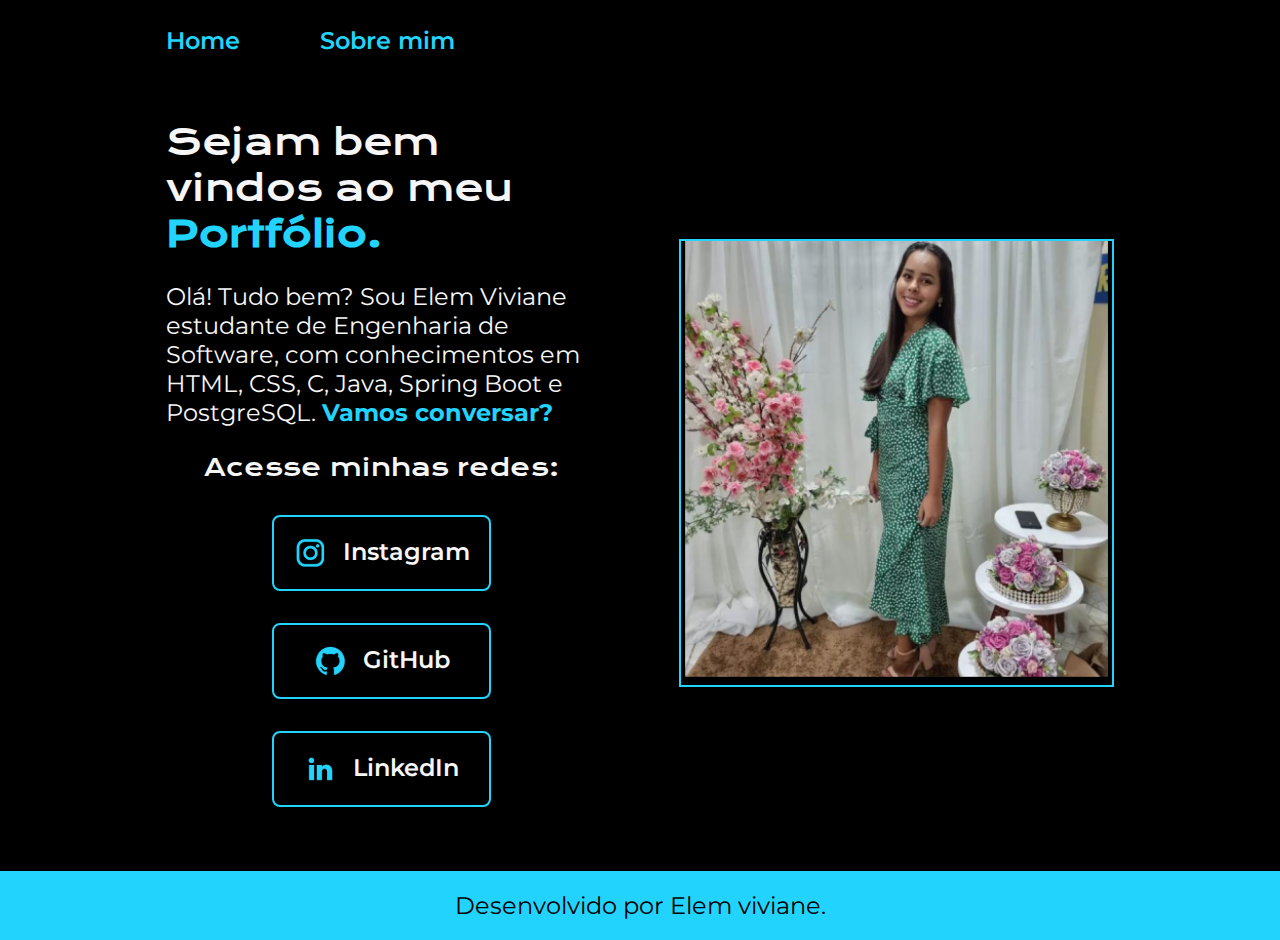
<file: index.html>
<!DOCTYPE html>
<html lang="pt-br">
<head>
    <meta charset="UTF-8">
    <meta http-equiv="X-UA-Compatible" content="IE=edge">
    <meta name="viewport" content="width=device-width, initial-scale=1.0">
    <title>Portfólio Elem</title>
    <link rel="stylesheet" href="styles/style.css">
</head>
<body>
    <header class="cabecalho">
        <nav class="cabecalho__menu">
            <a class="cabecalho__menu__link" href="index.html">Home</a>
            <a class="cabecalho__menu__link" href="about.html">Sobre mim</a>
        </nav>
    </header>
    <main class="apresentacao">
        <section class="apresentacao__conteudo">
            <h1 class="apresentacao__conteudo__titulo">Sejam bem vindos ao meu 
            <strong class="titulo-destaque">Portfólio.
            </strong></h1>
            <p class="apresentacao__conteudo__paragrafo">Olá! Tudo bem? Sou Elem Viviane estudante de 
            Engenharia de Software, com conhecimentos em HTML, CSS, C, Java, 
            Spring Boot e  PostgreSQL.  
            <strong class="apresentacao__paragrafo__destaque"> Vamos conversar?</strong></p>
            <div class="apresentacao__links">
                <h2 class="apresentacao__links__subtitulo">Acesse minhas redes:</h2>
                <a class="apresentacao__links__link" href="https://www.instagram.com/elem.viviane/">
                    <img src="./assets/instagram.png">
                    Instagram
                </a>
                <a class="apresentacao__links__link" href="https://github.com/ElemViviane">
                    <img src="./assets/github.png">
                    GitHub
                </a>
                <a class="apresentacao__links__link" href="https://www.linkedin.com/in/elem-viviane-domingos-de-oliveira-451b4a267/">
                    <img src="./assets/linkedin (1).png">
                    LinkedIn
                </a>
            </div>
        </section>
        <img class="apresentacao__imagem" src="./assets/foto.elem.png" alt="Elem Viviane">
    </main>
    <footer class="rodape">
        <p>Desenvolvido por Elem viviane.</p>
    </footer>
</body>
</html>
</file>
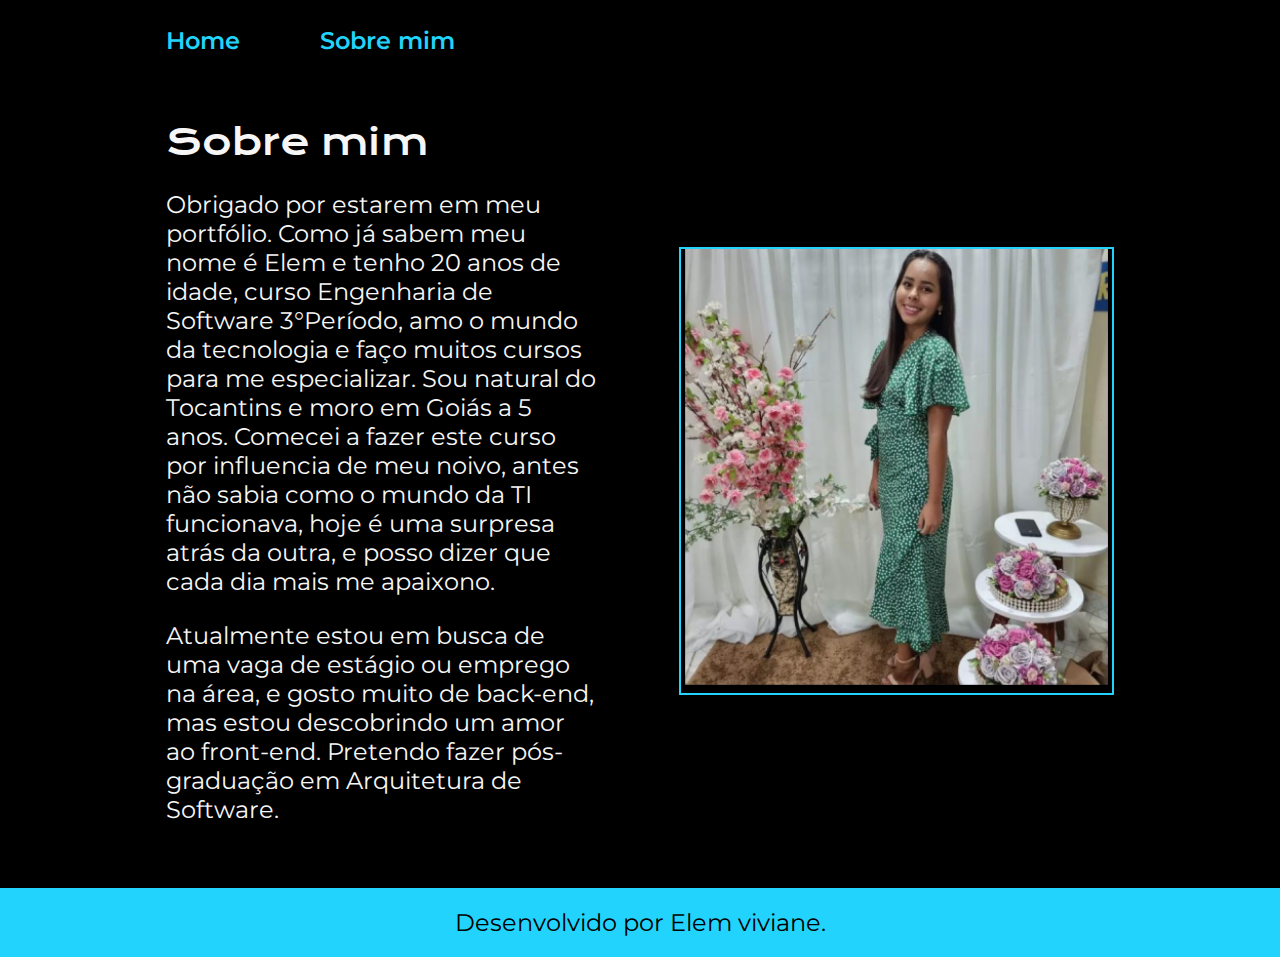
<file: about.html>
<!DOCTYPE html>
<html lang="pt-br">
<head>
    <meta charset="UTF-8">
    <meta name="viewport" content="width=device-width, initial-scale=1.
    0">
    <title>Sobre mim</title>
    <link rel="stylesheet" href="/styles/style.css">
</head>
<body>
    <header class="cabecalho">
        <nav class="cabecalho__menu">
            <a class="cabecalho__menu__link" href="index.html">Home</a>
            <a class="cabecalho__menu__link" href="about.html">Sobre mim</a>
        </nav>
    </header>
    <main class="apresentacao">
        <section class="apresentacao__conteudo">
            <h1 class="apresentacao__conteudo__titulo">Sobre mim</h1>
            <p class="apresentacao__conteudo__paragrafo">Obrigado por estarem em meu portfólio. 
            Como já sabem meu nome é Elem e tenho 20 anos de idade, curso Engenharia
            de Software 3°Período, amo o mundo da tecnologia e faço muitos
            cursos para me especializar. Sou natural do Tocantins e moro em Goiás a 5 anos. 
            Comecei a fazer este curso por influencia de meu noivo, antes não sabia como o mundo
            da TI funcionava, hoje é uma surpresa atrás da outra, e posso dizer que cada dia
            mais me apaixono.
            </p>
            <p class="apresentacao__conteudo__paragrafo">Atualmente estou em busca de uma vaga de estágio ou emprego
            na área, e gosto muito de back-end, mas estou descobrindo um amor ao front-end. Pretendo fazer 
            pós-graduação em Arquitetura de Software. 
            </p>
        </section>
        <img class="apresentacao__imagem" src="/assets/foto.elem.png" alt="Elem Viviane">
    </main>
    <footer class="rodape">
        <p>Desenvolvido por Elem viviane.</p>
    </footer>
</body>
</html>
</file>
<file: styles/style.css>
@import url('https://fonts.googleapis.com/css2?family=Krona+One&family=Montserrat:wght@400;600&display=swap');

:root {
    --cor-primaria: #000000;
    --cor-secundaria: #f6f6f6;
    --cor-terciaria: #22D4FD;
    --cor-hover: #272727;
    --fonte-primaria: 'Krona One', sans-serif;
    --fonte-secundaria: 'Montserrat', sans-serif;
}

* {
    margin: 0;
    padding: 0;
}

body {
    box-sizing: border-box;
    background-color: var(--cor-primaria);
    color: var(--cor-secundaria);
}

.cabecalho {
    padding: 2% 0% 0% 13%; 
}

.cabecalho__menu {
    display: flex;
    gap: 80px;
}

.cabecalho__menu__link {
    font-family: var(--fonte-secundaria);
    font-size: 1.5rem;
    font-weight: 600;
    color: var(--cor-terciaria);
    text-decoration: none;
}

.apresentacao {
    padding: 5% 13%;
    display: flex;
    align-items: center;
    justify-content: space-between;
    gap: 82px;
}

.apresentacao__conteudo {
    width: 50%;
    display: flex;
    flex-direction: column;
    gap: 25px;
}

.apresentacao__conteudo__titulo {
    font-size: 2.25rem;
    font-weight: 400;
    font-family: var(--fonte-primaria);
}

.titulo-destaque {
    color: var(--cor-terciaria);
}

.apresentacao__conteudo__paragrafo {
    font-size: 1.5rem;
    font-weight: 400;
    font-family: var(--fonte-secundaria);
}

.apresentacao__paragrafo__destaque {
    color: var(--cor-terciaria);
}

.apresentacao__links {
    display: flex;
    flex-direction: column;
    align-items: center;
    justify-content: space-between;
    gap: 32px;
}

.apresentacao__links__subtitulo {
    font-family: var(--fonte-primaria);
    font-weight: 400;
    font-size: 1.5rem;
}

.apresentacao__links__link {
    display: flex;
    justify-content: center;
    gap: 16px;
    text-align: center;
    text-decoration: none;
    width: 50%;
    border-radius: 8px;
    font-size: 1.5rem;
    font-weight: 600;
    padding: 20px 0px;
    color: var(--cor-secundaria);
    border: 2px solid var(--cor-terciaria);
    font-family: var(--fonte-secundaria);
}

.apresentacao__links__link:hover {
    background-color: var(--cor-hover);
}

.apresentacao__imagem {
    width: 50%;
    border: 2px solid var(--cor-terciaria);
}

.rodape {
    padding: 20px;
    text-align: center;
    color: var(--cor-primaria);
    background-color: var(--cor-terciaria);
    font-family: var(--fonte-secundaria);
    font-size: 1.5rem;
    font-weight: 400;
}

.apresentacao__conteudo__paragrafo a{
    text-decoration: none;
    color: var(--cor-terciaria);
}

@media (max-width: 1200px) {

    .cabecalho {
        padding: 10%;
    }

    .cabecalho__menu {
        justify-content: center;
    }

    .apresentacao {
        flex-direction: column-reverse;
        padding: 5%;
    }

    .apresentacao__conteudo {
        width: auto;
    }
}
</file>
